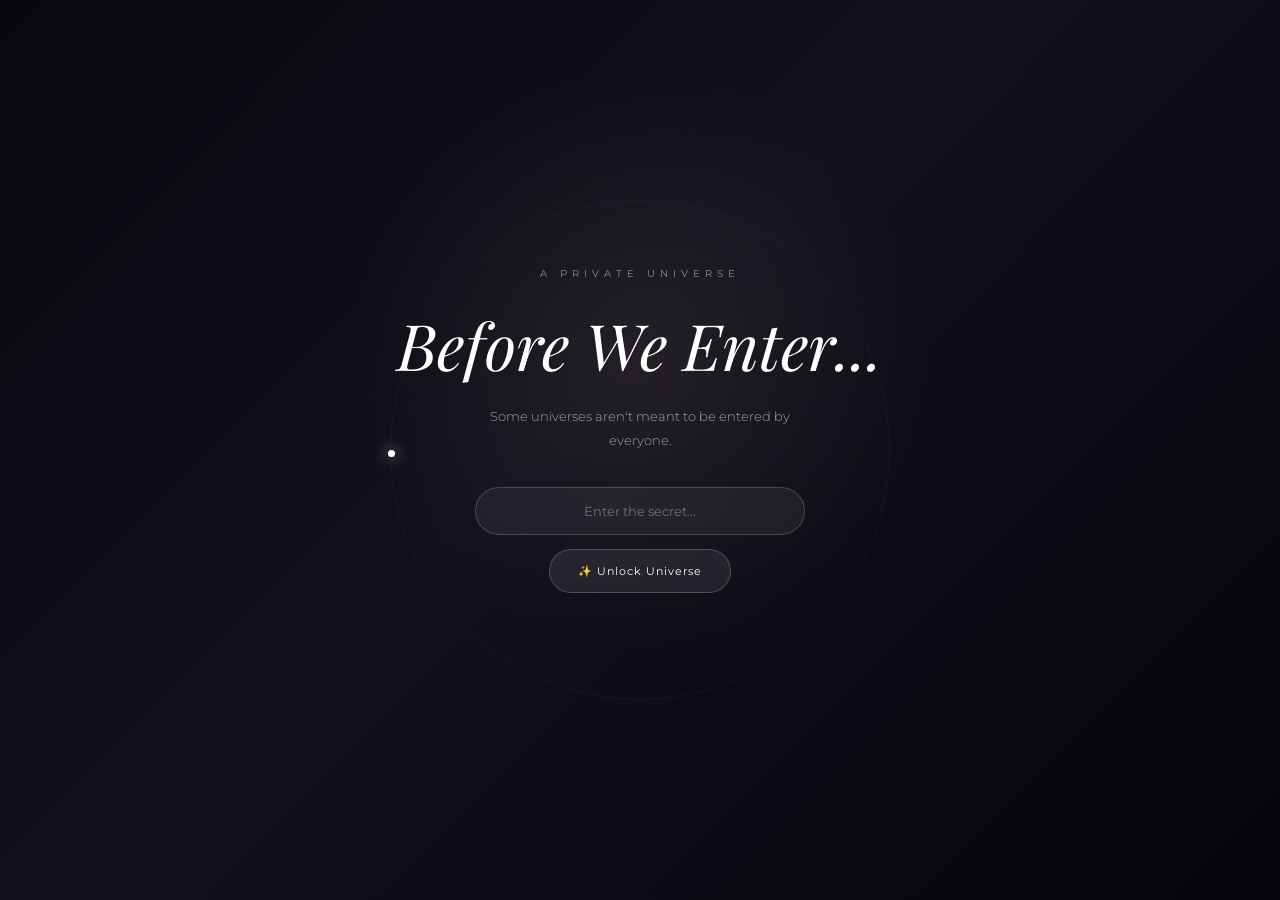
<file: index2.html>
<!DOCTYPE html>
<html lang="en" class="lenis-smooth">
<head>
    <meta charset="UTF-8">
    <meta name="viewport" content="width=device-width, initial-scale=1.0, maximum-scale=1.0, user-scalable=no, viewport-fit=cover">
    
    <title>A Little Universe ✨ | A Birthday Journey</title>
    
    <!-- Resource Hints for Performance -->
    <link rel="preconnect" href="https://fonts.googleapis.com">
    <link rel="preconnect" href="https://fonts.gstatic.com" crossorigin>
    <link rel="preload" as="image" href="photos/1.jpg">
    <link rel="preload" as="audio" href="birthday.mp3">
    
    <!-- Premium Typography Selection -->
    <link href="https://fonts.googleapis.com/css2?family=Montserrat:wght@200;300;400;500&family=Playfair+Display:ital,wght@0,400;0,600;1,400&family=WindSong:wght@400;500&display=swap" rel="stylesheet">
    
    <link rel="stylesheet" href="style.css">
</head>
<body class="loading">

    <!-- PASSWORD GATE -->
<div id="password-gate">
    <div class="password-orbit"></div>

    <div class="password-content">
        <div class="password-eyebrow">A PRIVATE UNIVERSE</div>

        <h1>Before We Enter...</h1>

        <p>
            Some universes aren't meant to be entered by everyone.
        </p>

        <div class="password-box">
            <input
                type="password"
                id="universe-password"
                placeholder="Enter the secret..."
                autocomplete="off"
            >

            <button id="unlock-btn">
                ✨ Unlock Universe
            </button>
        </div>

        <div id="password-message"></div>
    </div>
</div>

    <!-- Global Audio Context -->
   <audio id="cinematic-score" src="./birthday.mp3" preload="auto" loop></audio>
    <!-- Custom Magnetic Cursor -->
    <div id="custom-cursor" aria-hidden="true">
        <div class="cursor-dot"></div>
        <div class="cursor-ring"></div>
        <div class="cursor-text">View</div>
    </div>

    <!-- Canvas Layer for High-Performance Physics -->
    <canvas id="webgl-canvas" aria-hidden="true"></canvas>
    
    <!-- Global UI Overlay -->
    <nav class="global-ui hidden" aria-hidden="true">
        <div class="progress-container">
            <div class="progress-bar" id="scroll-progress"></div>
        </div>
        <div class="sound-toggle" id="sound-toggle">
            <span class="sound-wave w1"></span>
            <span class="sound-wave w2"></span>
            <span class="sound-wave w3"></span>
        </div>
    </nav>

    <!-- 1. CINEMATIC PRELOADER -->
    <div id="preloader" class="active">
        <div class="preloader-wrapper">
            <div class="eclipse-loader">
                <div class="moon-sphere"></div>
                <div class="light-flare"></div>
            </div>
            <div class="loading-typography">
                <span class="load-text">Tuning the universe</span>
                <span class="load-dots">...</span>
            </div>
        </div>
    </div>

    <!-- 2. SCROLL WRAPPER -->
    <main id="smooth-wrapper" class="hidden">
        
        <!-- SCENE 0: THE INVITATION -->
        <section id="scene-intro" class="cinematic-scene vh-100 lock-scroll">
            <div class="glass-portal">
                <div class="portal-content">
                    <h1 class="portal-title">A Story Waiting To Be Told</h1>
                    <p class="portal-subtitle">Headphones recommended. Best experienced in full screen.</p>
                    <button id="begin-journey-btn" class="apple-glass-btn magnetic-btn">
                        <span class="btn-text">✨ Enter This Universe ✨</span>
                        <div class="btn-shine"></div>
                    </button>
                </div>
            </div>
        </section>

        <!-- SCENE 1: THE REVEAL (Hero) -->
        <section id="scene-hero" class="cinematic-scene vh-150">
            <div class="sticky-container">
                <div class="hero-typography parallax-layer" data-speed="0.8">
                    <div class="reveal-text line-1">Happy Birthday</div>
                    <div class="reveal-text line-2 windsong-text gradient-gold">Jhumri ❤️</div>
                </div>
                <div class="scroll-down-indicator parallax-layer" data-speed="1.2">
                    <div class="mouse-shape">
                        <div class="wheel"></div>
                    </div>
                    <span class="scroll-label">Scroll to explore</span>
                </div>
            </div>
        </section>

        <!-- SCENE 2: THE LETTER (Fixed Invalid Class Name) -->
        <section id="scene-letter" class="cinematic-scene vh-100">
            <div class="perspective-container-3d">
                <div class="glass-letter floating-element">
                    <div class="letter-lighting-sweep"></div>
                    <p class="typewriter-canvas" id="main-letter-text" aria-live="polite"></p>
                    <span class="typing-cursor">_</span>
                </div>
            </div>
        </section>

        <!-- SCENE 3: CHAPTER 1 - ASYMMETRICAL -->
        <section id="chapter-1" class="cinematic-scene chapter-scene layout-asymmetric">
            <div class="chapter-content">
                <div class="media-wrapper parallax-layer" data-speed="0.9">
                    <div class="image-reveal-mask">
                        <img src="photos/1.jpg" alt="Chapter 1" class="parallax-image scale-on-scroll">
                    </div>
                </div>
                <div class="text-wrapper parallax-layer glass-panel" data-speed="1.1">
                    <h2 class="story-title">✨ Excuse Me... Who Allowed You To Be This Iconic?</h2>
                    <p class="story-body"> "Somehow you manage to turn completely normal moments into memories worth keeping."</p>
                </div>
            </div>
        </section>

        <!-- SCENE 4: CHAPTER 2 - CINEMASCOPE -->
        <section id="chapter-2" class="cinematic-scene chapter-scene layout-cinemascope">
            <div class="full-width-mask">
                <img src="photos/2.jpg" alt="Chapter 2" class="parallax-image slow-pan">
                <div class="cinematic-vignette"></div>
                <div class="floating-text-center parallax-layer" data-speed="1.3">
                    <h2 class="story-title">🌸 Certified Chaos</h2>
                    <p class="story-body">"Every friend group needs that one person who somehow makes everything ten times more entertaining."</p>
                </div>
            </div>
        </section>

        <!-- SCENE 5: CHAPTER 3 - SPLIT SCREEN -->
        <section id="chapter-3" class="cinematic-scene chapter-scene layout-split">
            <div class="split-left">
                <div class="text-content parallax-layer" data-speed="0.8">
                    <h2 class="story-title">💛 The Smile Department</h2>
                    <p class="story-body">"Officially responsible for making random days considerably better."</p>
                </div>
            </div>
            <div class="split-right">
                <div class="bubble-mask parallax-layer" data-speed="1.2">
                    <img src="photos/3.jpeg" alt="Chapter 3" class="bubble-image">
                </div>
            </div>
        </section>

        <!-- SCENE 6: CHAPTER 4 - POLAROID SCATTER -->
        <section id="chapter-4" class="cinematic-scene chapter-scene layout-scatter">
            <div class="scatter-container">
                <div class="polaroid-frame floating-element" data-rotate="-5deg">
                    <img src="photos/4.jpeg" alt="Chapter 4" class="polaroid-image">
                    <div class="polaroid-glare"></div>
                </div>
                <div class="scatter-text glass-panel parallax-layer" data-speed="1.1">
                    <h2 class="story-title">📸 Main Character Detected</h2>
                    <p class="story-body">"Trying to act innocent after stealing all the attention? Nice try. 😏"</p>
                </div>
            </div>
        </section>

        <!-- SCENE 7: CHAPTER 5 - SPOTLIGHT -->
        <section id="chapter-5" class="cinematic-scene chapter-scene layout-spotlight">
            <div class="spotlight-bg"></div>
            <div class="spotlight-content">
                <div class="elegant-frame parallax-layer" data-speed="0.9">
                    <img src="photos/5.jpg" alt="Chapter 5" class="elegant-image">
                </div>
                <div class="spotlight-text parallax-layer" data-speed="1.2">
                    <h2 class="story-title">🌙 A Moment Worth Keeping</h2>
                    <p class="story-body">"You weren't even trying and somehow still ended up being the highlight of the moment."</p>
                </div>
            </div>
        </section>

        <!-- SCENE 8: CHAPTER 6 - FULLSCREEN FADE -->
        <section id="chapter-6" class="cinematic-scene chapter-scene layout-fullscreen-fade">
            <div class="fade-bg-wrapper">
                <img src="photos/6.jpg" alt="Chapter 6" class="bg-image blurred-bg">
                <div class="dark-gradient-overlay"></div>
            </div>
            <div class="centered-glass-content parallax-layer" data-speed="1.1">
                <h2 class="story-title text-glow">❤️ Mission: Make Your Birthday Unforgettable</h2>
                <p class="story-body">"Started with a simple birthday wish. Somehow ended up building an entire universe."</p>
            </div>
        </section>

        <!-- SCENE 9: THE FINALE -->
        <section id="scene-finale" class="cinematic-scene vh-150">
            <div class="sticky-finale">
                <div class="grand-moon-container">
                    <div class="moon-halo"></div>
                    <div class="moon-texture"></div>
                </div>
                <div class="finale-typography parallax-layer" data-speed="1.2">
                    <h1 class="finale-title windsong-text">Happy Birthday Jhumri ❤️</h1>
                    <p class="finale-subtitle">Thank You For Making Life A Little More Fun ✨</p>
                </div>
            </div>
        </section>
        
    </main>

    <script src="script.js"></script>
</body>
                                                                                                                     </html>
</file>
<file: style.css>
/* ==========================================================================
   CINEMATIC VARIABLES & DESIGN TOKENS
   ========================================================================== */
:root {
    /* Color Palette - Deep Void & Cinematic Gold */
    --void-black: #020104;
    --night-blue: #080a14;
    --deep-purple: #100a1c;
    
    --gold-primary: #d4af37;
    --gold-light: #fdf5c9;
    --gold-glow: rgba(212, 175, 55, 0.3);
    
    --text-primary: #f5f5f7;
    --text-secondary: #a1a1a6;
    
    /* Cinematic Glassmorphism */
    --glass-bg: rgba(20, 20, 25, 0.4);
    --glass-border: rgba(255, 255, 255, 0.08);
    --glass-highlight: rgba(255, 255, 255, 0.15);
    --glass-blur: blur(24px) saturate(180%);
    --glass-shadow: 0 30px 60px rgba(0, 0, 0, 0.6);
    
    /* Typography */
    --font-display: 'Playfair Display', serif;
    --font-body: 'Montserrat', sans-serif;
    --font-script: 'WindSong', cursive;
    
    /* Apple Motion Easing */
    --ease-apple: cubic-bezier(0.16, 1, 0.3, 1);
    --ease-out-expo: cubic-bezier(0.19, 1, 0.22, 1);
    --transition-slow: all 1.2s var(--ease-apple);
    --transition-fast: all 0.4s var(--ease-apple);
}

/* ==========================================================================
   RESET, BASE & ACCELERATION
   ========================================================================== */
*, *::before, *::after {
    margin: 0;
    padding: 0;
    box-sizing: border-box;
}

html {
    font-size: 16px;
    background-color: var(--void-black);
    scrollbar-width: none; 
    -ms-overflow-style: none;
}

html::-webkit-scrollbar {
    display: none;
}

body {
    background-color: var(--void-black);
    color: var(--text-primary);
    font-family: var(--font-body);
    overflow-x: hidden;
    -webkit-font-smoothing: antialiased;
    -moz-osx-font-smoothing: grayscale;
    overscroll-behavior: none;
    background-image: url("data:image/svg+xml,%3Csvg viewBox='0 0 200 200' xmlns='http://www.w3.org/2000/svg'%3E%3Cfilter id='noiseFilter'%3E%3CfeTurbulence type='fractalNoise' baseFrequency='0.85' numOctaves='3' stitchTiles='stitch'/%3E%3C/filter%3E%3Crect width='100%25' height='100%25' filter='url(%23noiseFilter)' opacity='0.04'/%3E%3C/svg%3E");
}

.lock-scroll {
    overflow: hidden !important;
    height: 100vh;
    height: 100svh;
}

.hidden { display: none !important; }
.vh-100 { height: 100vh; height: 100svh; }
.vh-150 { height: 150vh; }

/* ==========================================================================
   GLOBAL UI & CURSOR
   ========================================================================== */
#custom-cursor {
    position: fixed;
    top: 0;
    left: 0;
    pointer-events: none;
    z-index: 10000;
    mix-blend-mode: difference;
    opacity: 0;
    transition: opacity 0.5s;
    will-change: transform;
}

@media (hover: hover) and (pointer: fine) {
    body:not(.loading) #custom-cursor { opacity: 1; }
}

.cursor-dot {
    width: 6px;
    height: 6px;
    background: #fff;
    border-radius: 50%;
    position: absolute;
    transform: translate(-50%, -50%);
    will-change: transform;
}

.cursor-ring {
    width: 40px;
    height: 40px;
    border: 1px solid rgba(255,255,255,0.5);
    border-radius: 50%;
    position: absolute;
    transform: translate(-50%, -50%);
    transition: width 0.3s var(--ease-apple), height 0.3s var(--ease-apple), background 0.3s;
    will-change: transform;
}

.cursor-text {
    position: absolute;
    transform: translate(-50%, -50%);
    font-size: 0.6rem;
    text-transform: uppercase;
    letter-spacing: 2px;
    opacity: 0;
    white-space: nowrap;
    transition: opacity 0.3s;
}

#custom-cursor.hovering .cursor-ring {
    width: 80px;
    height: 80px;
    background: rgba(255,255,255,0.1);
    backdrop-filter: blur(4px);
}
#custom-cursor.hovering .cursor-text { opacity: 1; }
#custom-cursor.hovering .cursor-dot { opacity: 0; }

.global-ui {
    position: fixed;
    inset: 0;
    pointer-events: none;
    z-index: 9000;
    display: flex;
    justify-content: space-between;
    padding: 2rem;
    opacity: 0;
    transition: opacity 2s ease;
}

.global-ui:not(.hidden) { opacity: 1; }

.progress-container {
    position: fixed;
    right: 30px;
    top: 50%;
    transform: translateY(-50%);
    width: 2px;
    height: 200px;
    background: rgba(255,255,255,0.1);
    border-radius: 4px;
}

.progress-bar {
    width: 100%;
    height: 0%;
    background: var(--gold-primary);
    border-radius: 4px;
    box-shadow: 0 0 10px var(--gold-glow);
    will-change: height;
}

.sound-toggle {
    position: fixed;
    bottom: 30px;
    right: 30px;
    width: 40px;
    height: 40px;
    border-radius: 50%;
    border: 1px solid var(--glass-border);
    background: var(--glass-bg);
    backdrop-filter: var(--glass-blur);
    display: flex;
    align-items: center;
    justify-content: center;
    gap: 3px;
    pointer-events: auto;
    cursor: pointer;
    transition: var(--transition-fast);
}

.sound-toggle:hover {
    background: rgba(255,255,255,0.1);
    transform: scale(1.1);
}

.sound-wave {
    width: 2px;
    height: 12px;
    background: var(--text-primary);
    border-radius: 2px;
    transition: height 0.2s ease;
}

.sound-toggle.playing .w1 { animation: wave 1.2s infinite ease-in-out; }
.sound-toggle.playing .w2 { animation: wave 1.2s infinite ease-in-out 0.2s; }
.sound-toggle.playing .w3 { animation: wave 1.2s infinite ease-in-out 0.4s; }

/* ==========================================================================
   WEBGL CANVAS (Background Physics)
   ========================================================================== */
#webgl-canvas {
    position: fixed;
    top: 0;
    left: 0;
    width: 100vw;
    height: 100vh;
    height: 100svh;
    z-index: 1;
    pointer-events: none;
    background: radial-gradient(circle at center, var(--night-blue) 0%, var(--void-black) 100%);
}

/* ==========================================================================
   1. CINEMATIC PRELOADER
   ========================================================================== */
#preloader {
    position: fixed;
    inset: 0;
    background: var(--void-black);
    z-index: 9999;
    display: flex;
    justify-content: center;
    align-items: center;
    transition: opacity 1.5s var(--ease-apple), transform 1.5s var(--ease-apple);
}

#preloader:not(.active) {
    opacity: 0;
    transform: scale(1.05);
    pointer-events: none;
}

.preloader-wrapper {
    display: flex;
    flex-direction: column;
    align-items: center;
    gap: 3rem;
}

.eclipse-loader {
    width: 120px;
    height: 120px;
    border-radius: 50%;
    position: relative;
    box-shadow: 0 0 50px rgba(212, 175, 55, 0.1);
    background: #000;
}

.moon-sphere {
    position: absolute;
    inset: 2px;
    border-radius: 50%;
    background: radial-gradient(circle at 30% 30%, #222, #000);
    z-index: 2;
}

.light-flare {
    position: absolute;
    top: -5px;
    left: -5px;
    right: -5px;
    bottom: -5px;
    border-radius: 50%;
    background: conic-gradient(from 0deg, transparent 70%, var(--gold-light) 85%, transparent 100%);
    animation: rotateFlare 3s linear infinite;
    z-index: 1;
    filter: blur(8px);
}

.loading-typography {
    font-family: var(--font-body);
    text-transform: uppercase;
    letter-spacing: 8px;
    font-size: 0.8rem;
    color: var(--gold-primary);
    display: flex;
}

.load-dots {
    animation: pulseDots 1.5s infinite;
}

/* ==========================================================================
   SCENE ARCHITECTURE & PARALLAX ENGINE
   ========================================================================== */
#smooth-wrapper {
    position: relative;
    width: 100%;
    z-index: 10;
    perspective: 1000px;
}

.cinematic-scene {
    position: relative;
    width: 100vw;
    display: flex;
    justify-content: center;
    align-items: center;
    padding: 4rem 10%;
    overflow: hidden;
}

.parallax-layer {
    will-change: transform, opacity;
}

.glass-panel {
    background: var(--glass-bg);
    backdrop-filter: var(--glass-blur);
    -webkit-backdrop-filter: var(--glass-blur);
    border: 1px solid var(--glass-border);
    box-shadow: var(--glass-shadow);
    border-radius: 24px;
    position: relative;
    overflow: hidden;
}

.glass-panel::after {
    content: '';
    position: absolute;
    top: 0;
    left: -100%;
    width: 50%;
    height: 100%;
    background: linear-gradient(to right, transparent, var(--glass-highlight), transparent);
    transform: skewX(-20deg);
    animation: glassSweep 8s infinite;
}

/* ==========================================================================
   SCENE 0: THE INVITATION
   ========================================================================== */
#scene-intro {
    background: transparent;
}

.glass-portal {
    padding: 5rem 4rem;
    border-radius: 30px;
    background: radial-gradient(circle at top left, rgba(255,255,255,0.05), transparent);
    border: 1px solid var(--glass-border);
    backdrop-filter: blur(30px);
    text-align: center;
    max-width: 600px;
    transform: translateZ(0); 
    animation: float 6s ease-in-out infinite;
}

.portal-title {
    font-family: var(--font-display);
    font-size: 2.5rem;
    font-weight: 400;
    margin-bottom: 1rem;
    color: var(--text-primary);
}

.portal-subtitle {
    color: var(--text-secondary);
    font-weight: 300;
    letter-spacing: 1px;
    margin-bottom: 3rem;
    font-size: 0.9rem;
}

.apple-glass-btn {
    background: rgba(255,255,255,0.03);
    border: 1px solid var(--glass-border);
    padding: 1.2rem 3rem;
    border-radius: 50px;
    color: var(--gold-primary);
    font-family: var(--font-body);
    letter-spacing: 2px;
    text-transform: uppercase;
    font-size: 0.85rem;
    cursor: pointer;
    position: relative;
    overflow: hidden;
    transition: var(--transition-slow);
}

.apple-glass-btn:hover {
    background: rgba(212, 175, 55, 0.1);
    border-color: var(--gold-primary);
    box-shadow: 0 0 30px var(--gold-glow);
    transform: scale(1.05);
}

/* ==========================================================================
   SCENE 1: THE REVEAL (Hero)
   ========================================================================== */
.sticky-container {
    position: sticky;
    top: 0;
    height: 100vh;
    width: 100%;
    display: flex;
    flex-direction: column;
    justify-content: center;
    align-items: center;
}

.hero-typography {
    text-align: center;
    z-index: 2;
    mix-blend-mode: screen;
}

.reveal-text.line-1 {
    font-family: var(--font-display);
    font-size: 3vw;
    letter-spacing: 1.5vw;
    text-transform: uppercase;
    color: var(--text-secondary);
    opacity: 0;
    transform: translateY(30px);
}

.scene-active .reveal-text.line-1 {
    opacity: 1;
    transform: translateY(0);
    transition: var(--transition-slow);
}

.windsong-text {
    font-family: var(--font-script);
    font-size: 9vw;
    line-height: 1.2;
    padding-right: 20px;
}

.gradient-gold {
    background: linear-gradient(45deg, var(--gold-light), var(--gold-primary), #ffb84d, var(--gold-primary));
    background-size: 200% auto;
    -webkit-background-clip: text;
    -webkit-text-fill-color: transparent;
    animation: shimmerGold 6s linear infinite;
    filter: drop-shadow(0 4px 20px rgba(212,175,55,0.2));
}

.scroll-down-indicator {
    position: absolute;
    bottom: 40px;
    display: flex;
    flex-direction: column;
    align-items: center;
    gap: 15px;
    opacity: 0.6;
}

.mouse-shape {
    width: 26px;
    height: 42px;
    border: 2px solid var(--text-secondary);
    border-radius: 20px;
    display: flex;
    justify-content: center;
    padding-top: 6px;
}

.wheel {
    width: 4px;
    height: 8px;
    background: var(--gold-primary);
    border-radius: 2px;
    animation: scrollWheel 2s infinite var(--ease-apple);
}

.scroll-label {
    font-size: 0.7rem;
    text-transform: uppercase;
    letter-spacing: 3px;
    color: var(--text-secondary);
}

/* ==========================================================================
   SCENE 2: THE LETTER (Fixed valid CSS Class name)
   ========================================================================== */
.perspective-container-3d {
    perspective: 1200px;
    width: 100%;
    max-width: 900px;
}

.glass-letter {
    background: var(--glass-bg);
    backdrop-filter: blur(30px);
    -webkit-backdrop-filter: blur(30px);
    border: 1px solid var(--glass-border);
    border-radius: 30px;
    padding: 5rem;
    box-shadow: 0 40px 100px rgba(0,0,0,0.8), inset 0 0 0 1px rgba(255,255,255,0.1);
    transform: rotateX(10deg) translateY(50px);
    transform-style: preserve-3d;
    transition: transform 1s var(--ease-out-expo);
}

.glass-letter.in-view {
    transform: rotateX(0deg) translateY(0px);
}

.typewriter-canvas {
    font-family: var(--font-display);
    font-size: 2rem;
    line-height: 1.8;
    color: var(--text-primary);
    font-weight: 300;
}

.typing-cursor {
    color: var(--gold-primary);
    font-weight: bold;
    animation: blink 1s step-end infinite;
}

/* ==========================================================================
   STORY CHAPTERS - COMMON STYLES
   ========================================================================== */
.chapter-scene {
    min-height: 120vh;
}

.story-title {
    font-family: var(--font-display);
    font-size: 2.2rem;
    color: var(--gold-primary);
    margin-bottom: 1.5rem;
    line-height: 1.3;
}

.story-body {
    font-family: var(--font-body);
    font-size: 1.1rem;
    color: var(--text-secondary);
    line-height: 1.8;
    font-weight: 300;
}

.parallax-image {
    width: 100%;
    height: 100%;
    object-fit: cover;
    transform: scale(1.1);
    will-change: transform;
}

.scene-active .image-reveal-mask {
    clip-path: polygon(0 0, 100% 0, 100% 100%, 0 100%);
}

.image-reveal-mask {
    clip-path: polygon(0 100%, 100% 100%, 100% 100%, 0 100%);
    transition: clip-path 1.5s var(--ease-apple);
    width: 100%;
    height: 100%;
}

/* ==========================================================================
   CHAPTER 1: ASYMMETRICAL
   ========================================================================== */
.layout-asymmetric .chapter-content {
    display: grid;
    grid-template-columns: 5fr 4fr;
    gap: 4rem;
    align-items: center;
    width: 100%;
    max-width: 1400px;
}

.layout-asymmetric .media-wrapper {
    height: 80vh;
    border-radius: 20px;
    overflow: hidden;
    box-shadow: var(--glass-shadow);
}

.layout-asymmetric .text-wrapper {
    padding: 4rem;
    margin-left: -10vw; 
    z-index: 2;
}

/* ==========================================================================
   CHAPTER 2: CINEMASCOPE
   ========================================================================== */
.layout-cinemascope {
    padding: 0;
}

.full-width-mask {
    width: 100vw;
    height: 100vh;
    position: relative;
    overflow: hidden;
}

.cinematic-vignette {
    position: absolute;
    inset: 0;
    background: radial-gradient(circle, transparent 30%, rgba(2,1,4,0.9) 100%);
    z-index: 1;
}

.floating-text-center {
    position: absolute;
    bottom: 15%;
    left: 50%;
    transform: translateX(-50%);
    text-align: center;
    z-index: 2;
    width: 80%;
    max-width: 800px;
    text-shadow: 0 4px 20px rgba(0,0,0,0.8);
}

/* ==========================================================================
   CHAPTER 3: SPLIT SCREEN
   ========================================================================== */
.layout-split {
    display: flex;
    justify-content: space-between;
    align-items: center;
    max-width: 1400px;
    margin: 0 auto;
}

.split-left, .split-right {
    width: 50%;
    padding: 4rem;
}

.bubble-mask {
    width: 100%;
    aspect-ratio: 1;
    border-radius: 40% 60% 70% 30% / 40% 50% 60% 50%;
    overflow: hidden;
    animation: morphShape 15s ease-in-out infinite alternate;
    box-shadow: 0 0 60px rgba(212, 175, 55, 0.15);
}

.bubble-image {
    width: 100%;
    height: 100%;
    object-fit: cover;
}

/* ==========================================================================
   CHAPTER 4: SCATTER POLAROID
   ========================================================================== */
.layout-scatter .scatter-container {
    position: relative;
    width: 100%;
    max-width: 1200px;
    height: 80vh;
}

.polaroid-frame {
    position: absolute;
    left: 10%;
    top: 10%;
    width: 45%;
    background: #fff;
    padding: 20px 20px 80px 20px;
    box-shadow: 20px 30px 60px rgba(0,0,0,0.5);
    transform: rotate(var(--rotate)) scale(0.9);
    transition: transform 0.5s var(--ease-out-expo);
    z-index: 1;
}

.polaroid-frame:hover {
    transform: rotate(0deg) scale(1) translateZ(50px);
    z-index: 3;
}

.polaroid-image {
    width: 100%;
    aspect-ratio: 1;
    object-fit: cover;
    filter: contrast(1.1) saturate(0.9);
}

.polaroid-glare {
    position: absolute;
    inset: 0;
    background: linear-gradient(135deg, rgba(255,255,255,0.4) 0%, transparent 50%);
    pointer-events: none;
}

.scatter-text {
    position: absolute;
    right: 5%;
    bottom: 10%;
    width: 50%;
    padding: 4rem;
    z-index: 2;
}

/* ==========================================================================
   CHAPTER 5: SPOTLIGHT
   ========================================================================== */
.layout-spotlight {
    position: relative;
}

.spotlight-bg {
    position: absolute;
    inset: 0;
    background: radial-gradient(circle at center, rgba(212, 175, 55, 0.05) 0%, var(--void-black) 60%);
    z-index: 0;
}

.spotlight-content {
    display: flex;
    flex-direction: column;
    align-items: center;
    z-index: 1;
    text-align: center;
    max-width: 800px;
}

.elegant-frame {
    width: 60%;
    aspect-ratio: 4/5;
    padding: 10px;
    border: 1px solid rgba(212, 175, 55, 0.3);
    border-radius: 100px 100px 0 0;
    overflow: hidden;
    margin-bottom: 4rem;
}

.elegant-image {
    width: 100%;
    height: 100%;
    object-fit: cover;
    border-radius: 90px 90px 0 0;
}

/* ==========================================================================
   CHAPTER 6: FULLSCREEN FADE
   ========================================================================== */
.layout-fullscreen-fade {
    padding: 0;
    justify-content: center;
}

.fade-bg-wrapper {
    position: absolute;
    inset: 0;
    z-index: 0;
}

.blurred-bg {
    width: 100%;
    height: 100%;
    object-fit: cover;
    filter: blur(20px) brightness(0.4);
    transform: scale(1.1);
}

.dark-gradient-overlay {
    position: absolute;
    inset: 0;
    background: linear-gradient(to bottom, var(--void-black) 0%, transparent 50%, var(--void-black) 100%);
}

.centered-glass-content {
    background: rgba(10, 5, 20, 0.6);
    backdrop-filter: blur(40px);
    border: 1px solid rgba(255,255,255,0.1);
    padding: 5rem;
    border-radius: 30px;
    text-align: center;
    z-index: 1;
    max-width: 800px;
}

.text-glow {
    text-shadow: 0 0 30px rgba(255, 255, 255, 0.4);
    color: #fff;
}

/* ==========================================================================
   SCENE 9: THE FINALE
   ========================================================================== */
.sticky-finale {
    position: sticky;
    top: 0;
    height: 100vh;
    width: 100%;
    display: flex;
    flex-direction: column;
    justify-content: center;
    align-items: center;
    overflow: hidden;
}

.grand-moon-container {
    position: absolute;
    top: 50%;
    left: 50%;
    transform: translate(-50%, -50%);
    width: 60vmin;
    height: 60vmin;
    z-index: 0;
}

.moon-texture {
    width: 100%;
    height: 100%;
    border-radius: 50%;
    background: radial-gradient(circle at 30% 30%, #fdf5c9, #d4af37, #4a3411);
    box-shadow: inset -20px -20px 40px rgba(0,0,0,0.8);
    animation: rotateMoon 60s linear infinite;
}

.moon-halo {
    position: absolute;
    inset: -50%;
    border-radius: 50%;
    background: radial-gradient(circle, rgba(212,175,55,0.15) 0%, transparent 60%);
    animation: pulseHalo 4s infinite alternate var(--ease-apple);
}

.finale-typography {
    z-index: 1;
    text-align: center;
}

.finale-title {
    font-size: 8vw;
    color: var(--gold-light);
    text-shadow: 0 0 50px rgba(212,175,55,0.6);
    margin-bottom: 1rem;
}

.finale-subtitle {
    font-family: var(--font-body);
    text-transform: uppercase;
    letter-spacing: 6px;
    font-size: 1rem;
    color: var(--text-primary);
}

/* ==========================================================================
   ANIMATIONS & KEYFRAMES
   ========================================================================== */
@keyframes wave {
    0%, 100% { height: 6px; }
    50% { height: 16px; background: var(--gold-primary); }
}

@keyframes rotateFlare {
    to { transform: rotate(360deg); }
}

@keyframes pulseDots {
    0%, 100% { opacity: 0.2; }
    50% { opacity: 1; }
}

@keyframes float {
    0%, 100% { transform: translateY(0); }
    50% { transform: translateY(-20px); }
}

@keyframes shimmerGold {
    0% { background-position: 0% 50%; }
    100% { background-position: 200% 50%; }
}

@keyframes scrollWheel {
    0% { transform: translateY(0); opacity: 1; }
    100% { transform: translateY(15px); opacity: 0; }
}

@keyframes blink {
    50% { opacity: 0; }
}

@keyframes glassSweep {
    0% { left: -100%; }
    20% { left: 200%; }
    100% { left: 200%; }
}

@keyframes morphShape {
    0% { border-radius: 40% 60% 70% 30% / 40% 50% 60% 50%; }
    34% { border-radius: 70% 30% 50% 50% / 30% 30% 70% 70%; }
    67% { border-radius: 100% 60% 60% 100% / 100% 100% 60% 60%; }
    100% { border-radius: 40% 60% 70% 30% / 40% 50% 60% 50%; }
}

@keyframes rotateMoon {
    to { transform: rotate(360deg); }
}

@keyframes pulseHalo {
    0% { transform: scale(0.95); opacity: 0.7; }
    100% { transform: scale(1.05); opacity: 1; }
}

/* ==========================================================================
   RESPONSIVE DESIGN (Tablets & Mobile)
   ========================================================================== */
@media (max-width: 1024px) {
    .reveal-text.line-1 { font-size: 4vw; letter-spacing: 1vw; }
    .windsong-text { font-size: 12vw; }
    
    .layout-asymmetric .chapter-content { grid-template-columns: 1fr; }
    .layout-asymmetric .text-wrapper { margin-left: 0; margin-top: -10vh; padding: 3rem; }
    .layout-asymmetric .media-wrapper { height: 60vh; }
    
    .layout-split { flex-direction: column; }
    .split-left, .split-right { width: 100%; padding: 2rem; }
    .split-left { order: 2; }
    
    .layout-scatter .scatter-container { height: auto; display: flex; flex-direction: column; align-items: center; gap: 3rem; }
    .polaroid-frame { position: relative; left: 0; top: 0; width: 70%; transform: rotate(-3deg); }
    .scatter-text { position: relative; width: 90%; right: 0; bottom: 0; padding: 3rem; }
}

@media (max-width: 768px) {
    #custom-cursor { display: none !important; }
    .global-ui { padding: 1.5rem; }
    .progress-container { display: none; }
    
    .glass-portal { padding: 3rem 2rem; border-radius: 20px; margin: 0 1rem; }
    .portal-title { font-size: 2rem; }
    
    .windsong-text { font-size: 16vw; }
    
    .glass-letter { padding: 2.5rem; border-radius: 20px; }
    .typewriter-canvas { font-size: 1.2rem; }
    
    .story-title { font-size: 1.8rem; }
    .story-body { font-size: 1rem; }
    
    @media (max-width: 768px) {

    .floating-text-center {
        left: 50%;
        bottom: 10%;
        width: calc(100% - 32px);
        max-width: 600px;
        padding: 0 8px;
        text-align: center;
    }

    .floating-text-center .story-title {
        font-size: clamp(1.35rem, 6vw, 1.75rem);
        line-height: 1.2;
        margin-bottom: 0.8rem;
    }

    .floating-text-center .story-body {
        font-size: 0.9rem;
        line-height: 1.55;
        max-width: 100%;
    }

}
    
    .elegant-frame { width: 90%; }
    
    .centered-glass-content { padding: 2.5rem 1.5rem; width: 90%; }
    
    .finale-title { font-size: 14vw; }
    .finale-subtitle { font-size: 0.8rem; letter-spacing: 3px; }
}

@media (max-width: 480px) {
    .portal-title { font-size: 1.6rem; }
    .story-title { font-size: 1.5rem; }
    .typewriter-canvas { font-size: 1rem; }
    .glass-panel { padding: 2rem 1.5rem; }
    .polaroid-frame { width: 90%; }
}

/* =========================================================
   PASSWORD GATE
   ========================================================= */

#password-gate{
    position:fixed;
    inset:0;
    z-index:99999;
    display:flex;
    align-items:center;
    justify-content:center;
    text-align:center;
    padding:30px;

    background:
        radial-gradient(circle at 50% 40%,
            rgba(255,215,150,0.08),
            transparent 35%),
        linear-gradient(
            135deg,
            #08080d 0%,
            #11101c 45%,
            #050509 100%
        );

    color:#fff;
    overflow:hidden;

    transition:
        opacity 1.2s ease,
        visibility 1.2s ease;
}

#password-gate.unlocked{
    opacity:0;
    visibility:hidden;
    pointer-events:none;
}

.password-content{
    position:relative;
    z-index:2;
    width:min(500px,100%);
    animation:passwordAppear 1.5s ease forwards;
}

.password-eyebrow{
    font-family:'Montserrat',sans-serif;
    font-size:10px;
    letter-spacing:5px;
    text-transform:uppercase;
    color:rgba(255,255,255,0.5);
    margin-bottom:22px;
}

.password-content h1{
    font-family:'Playfair Display',serif;
    font-size:clamp(2.4rem,7vw,4rem);
    font-weight:400;
    font-style:italic;
    margin-bottom:18px;
}

.password-content > p{
    font-family:'Montserrat',sans-serif;
    font-weight:300;
    font-size:13px;
    line-height:1.8;
    color:rgba(255,255,255,0.6);
    max-width:350px;
    margin:0 auto 35px;
}

.password-box{
    display:flex;
    flex-direction:column;
    gap:14px;
    align-items:center;
}

#universe-password{
    width:min(330px,100%);
    padding:15px 20px;

    border:1px solid rgba(255,255,255,0.18);
    border-radius:40px;

    background:rgba(255,255,255,0.06);
    backdrop-filter:blur(20px);

    color:#fff;
    text-align:center;

    font-family:'Montserrat',sans-serif;
    font-size:13px;
    outline:none;

    transition:
        border .3s ease,
        box-shadow .3s ease,
        background .3s ease;
}

#universe-password::placeholder{
    color:rgba(255,255,255,0.35);
}

#universe-password:focus{
    border-color:rgba(255,215,150,0.55);
    background:rgba(255,255,255,0.09);
    box-shadow:0 0 30px rgba(255,215,150,0.08);
}

#unlock-btn{
    padding:14px 28px;
    border:1px solid rgba(255,255,255,0.2);
    border-radius:40px;

    background:rgba(255,255,255,0.08);
    backdrop-filter:blur(15px);

    color:#fff;
    font-family:'Montserrat',sans-serif;
    font-size:11px;
    letter-spacing:1px;

    cursor:pointer;
    transition:all .35s ease;
}

#unlock-btn:hover{
    transform:translateY(-3px);
    background:rgba(255,255,255,0.15);
    border-color:rgba(255,215,150,0.5);
    box-shadow:0 10px 30px rgba(0,0,0,0.3);
}

#password-message{
    min-height:22px;
    margin-top:18px;

    font-family:'Montserrat',sans-serif;
    font-size:11px;
    letter-spacing:1px;

    color:rgba(255,255,255,0.5);
}

#password-message.error{
    color:#ff9b9b;
}

#password-message.success{
    color:#ffe2a8;
}

/* Subtle cosmic orbit */
.password-orbit{
    position:absolute;
    width:500px;
    height:500px;
    border:1px solid rgba(255,255,255,0.035);
    border-radius:50%;
    animation:orbitRotate 20s linear infinite;
}

.password-orbit::before{
    content:'';
    position:absolute;
    width:7px;
    height:7px;
    border-radius:50%;
    background:#fff;
    box-shadow:
        0 0 15px rgba(255,255,255,0.8),
        0 0 35px rgba(255,215,150,0.4);

    top:50%;
    left:-3px;
}

@keyframes orbitRotate{
    from{
        transform:rotate(0deg);
    }
    to{
        transform:rotate(360deg);
    }
}

@keyframes passwordAppear{
    from{
        opacity:0;
        transform:translateY(25px) scale(.98);
    }
    to{
        opacity:1;
        transform:translateY(0) scale(1);
    }
}

@media(max-width:600px){
    .password-orbit{
        width:330px;
        height:330px;
    }

    .password-content h1{
        font-size:2.5rem;
    }
}
</file>
